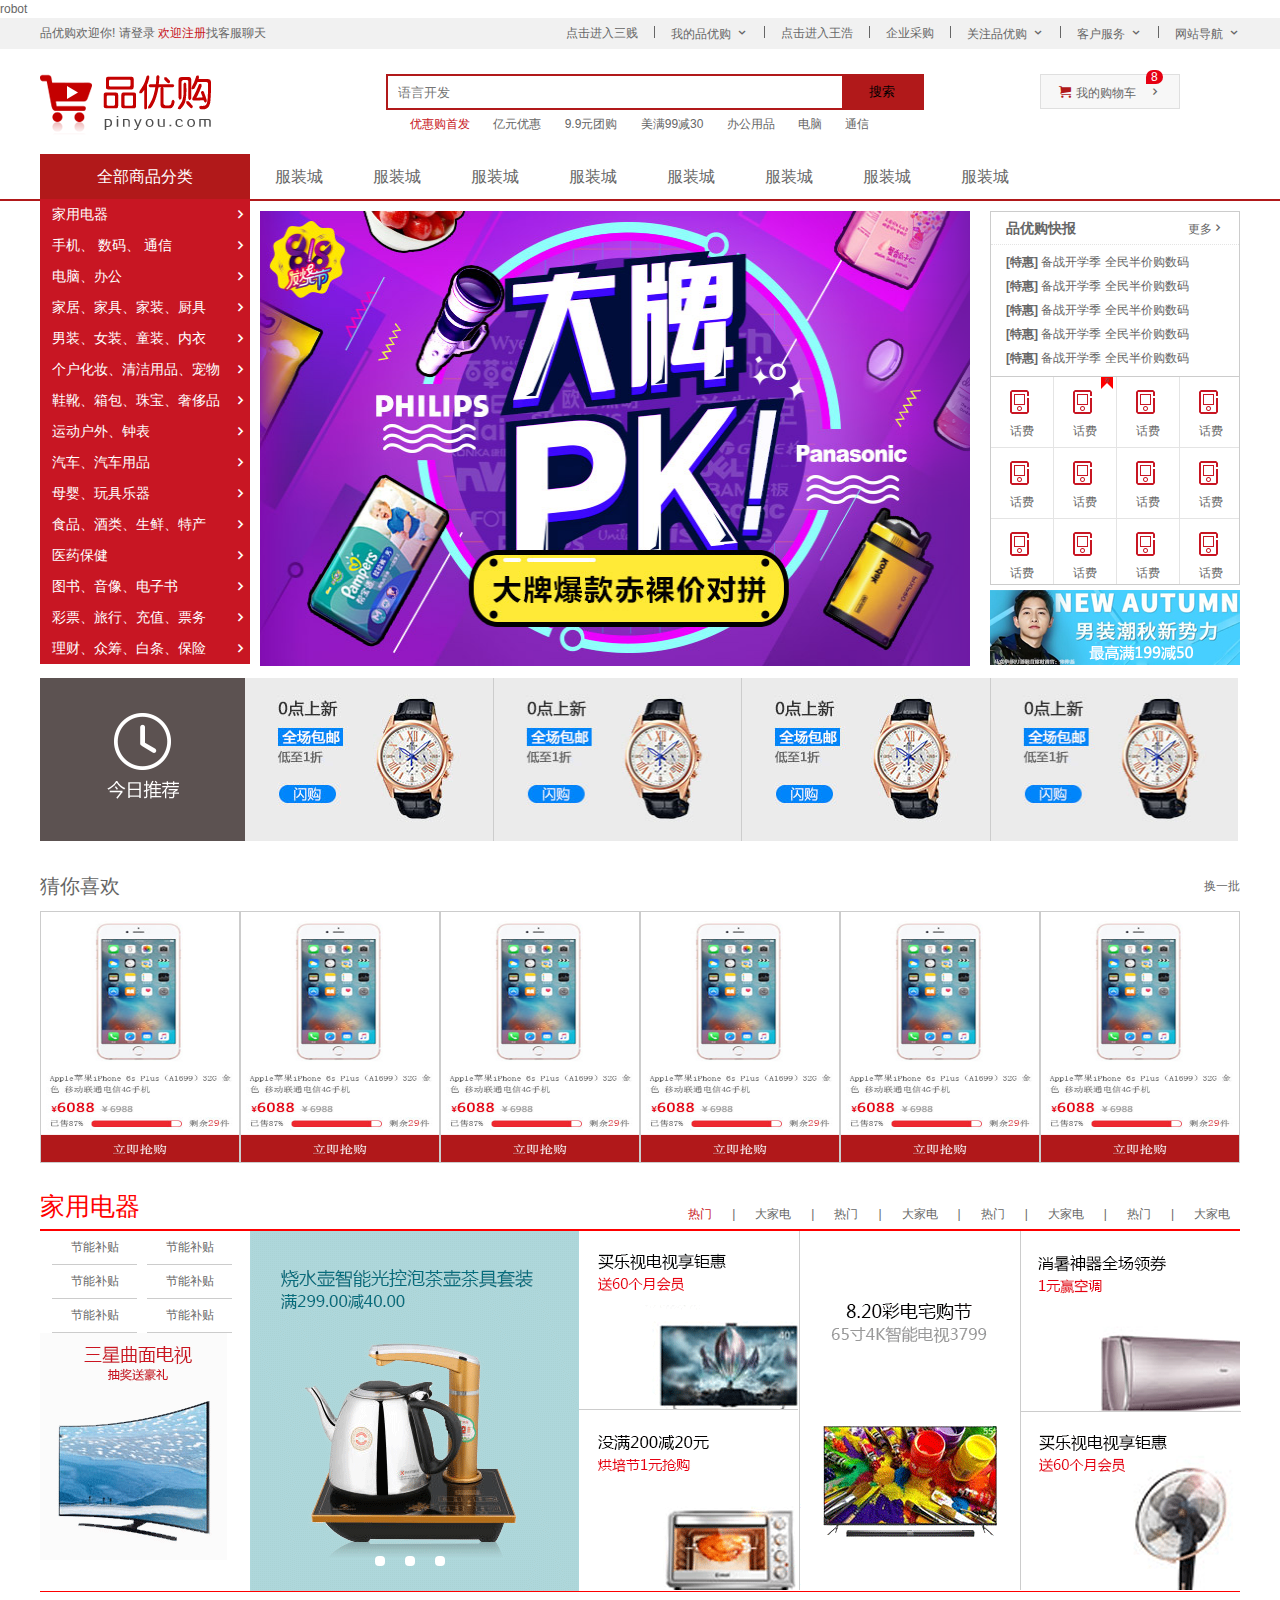
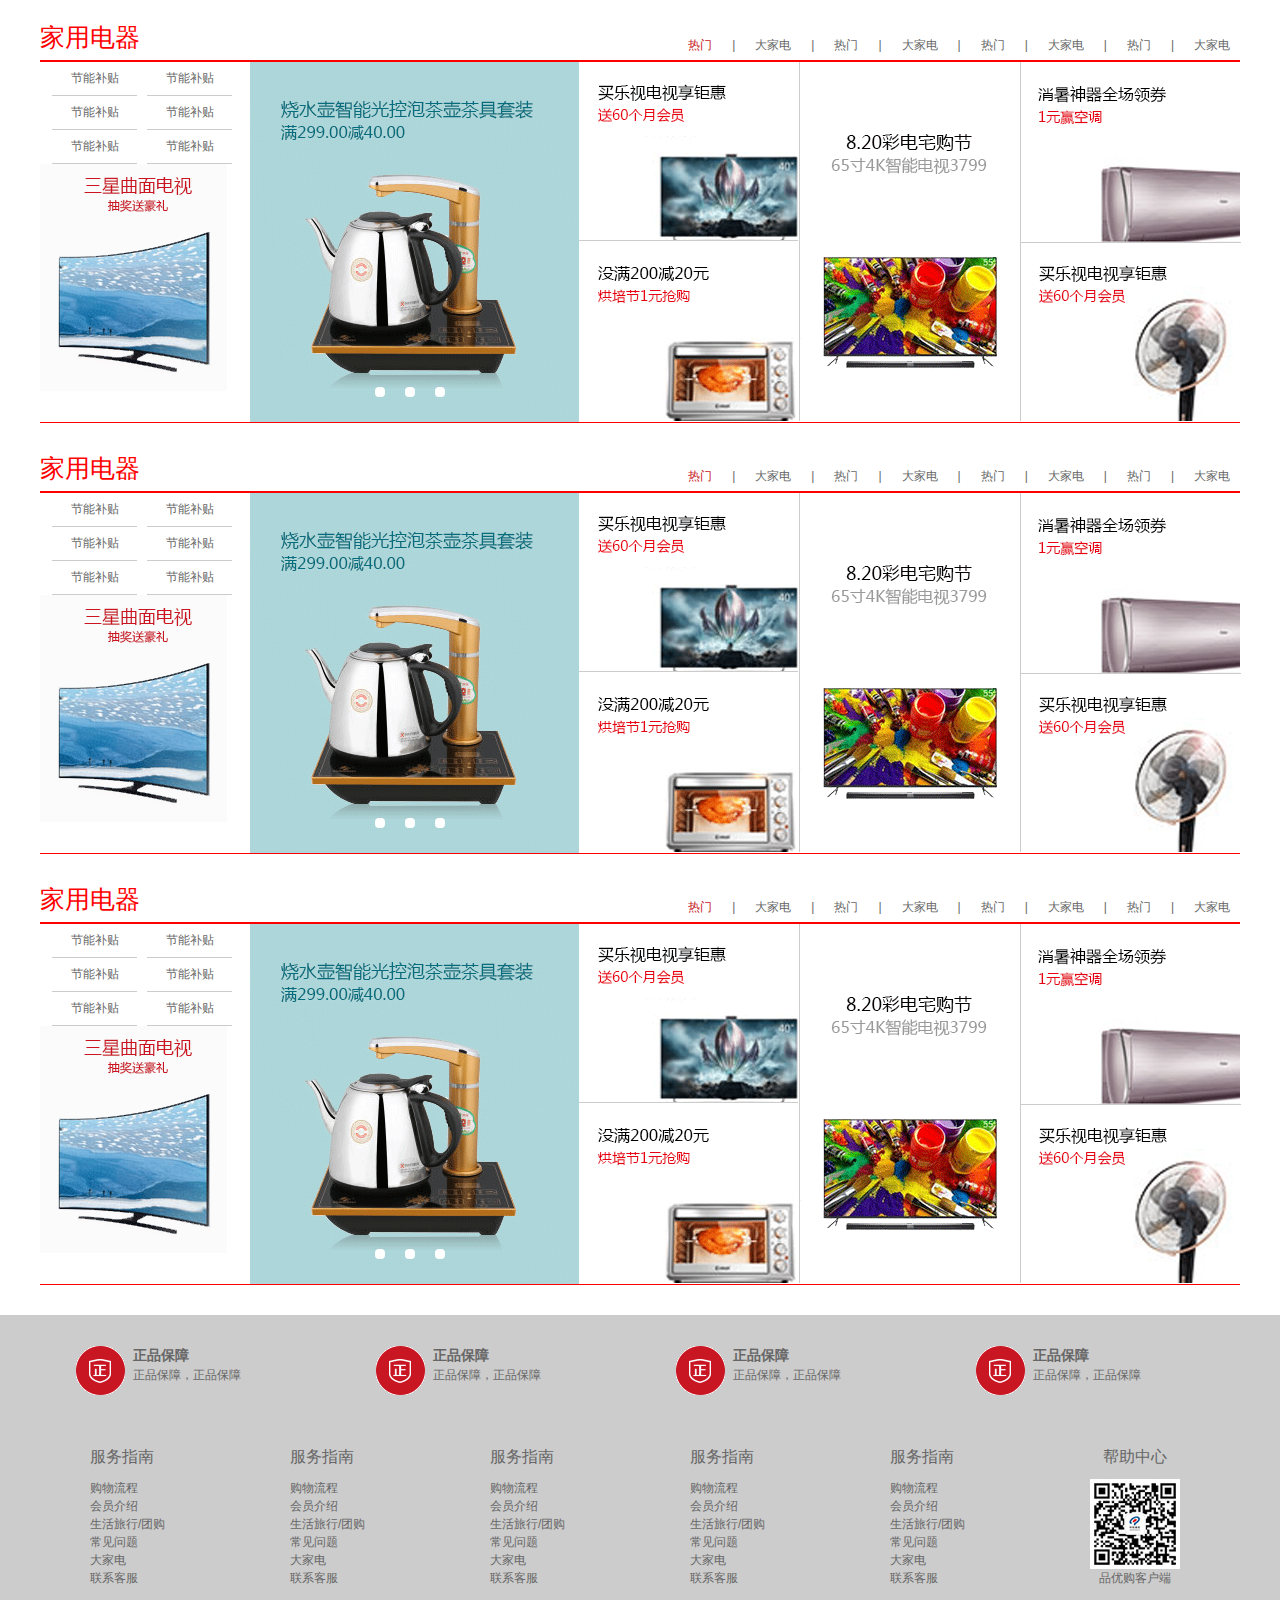
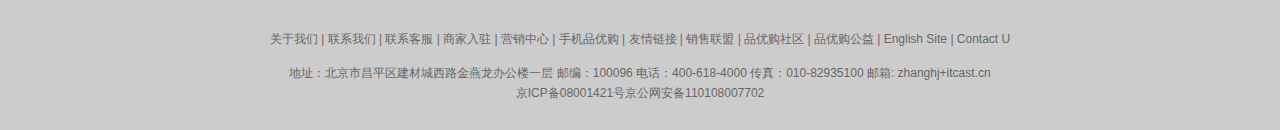
<file: index.html>
<!DOCTYPE html>
<html lang="en">
<head>
    <meta charset="UTF-8">
    <meta http-equiv="X-UA-Compatible" content="IE=edge">
    <meta name="viewport" content="width=device-width, initial-scale=1.0">
    <title>品优购商城-综合网购首选</title>
    <meta name="descroption" content="品优购商城">
    <meta name="keywods" content="品优购商城">
    <link rel="shortuct icon" href="favicon.ico">
    <link rel="stylesheet" href="css/base.css">
    <link rel="stylesheet" href="css/common.css">
    <link rel="stylesheet" href="css/index.css">
</head>robot
<body>
    <section class="shorcut">
    <div class="w">
        <div class="fl"><ul>
            <li>品优购欢迎你!&nbsp;</li>
            <li><a href="#">请登录&nbsp;</a><a href="register.html" class="style_red">欢迎注册</a></li>
            <li><a href="robot.html"> 找客服聊天</a> </li>
        </ul></div>
        <div class="fr"><ul>
            <li><a href="sj.html">点击进入三贱</a></li>
            <li></li>
            <li class="arrow_icon">我的品优购</li>
            <li></li>
            <li><a href="picture.html">点击进入王浩</a></li>
            <li></li>
            <li>企业采购</li>
            <li></li>
            <li class="arrow_icon">关注品优购</li>
            <li></li>
            <li class="arrow_icon">客户服务</li>
            <li></li>
            <li class="arrow_icon">网站导航</li>
        </ul></div>
    </div>
</section>
    <header class="header w">
        <div class="logo">
            <h1>
                <a href="index.html" title="品优购商城">品优购商城</a>
            </h1>
        </div>
        <div class="search">
            <input type="search" name="" id="" placeholder="语言开发">
            <button>搜索</button>
        </div>
        <div class="hotwords">
            <a href="#" class="style_red">优惠购首发</a>
            <a href="#">亿元优惠</a>
            <a href="#">9.9元团购</a>
            <a href="#">美满99减30</a>
            <a href="#">办公用品</a>
            <a href="#">电脑</a>
            <a href="#">通信</a>
        </div>
        <div class="shopcar">我的购物车
            <i class="count">8</i>
        </div>
    </header>
    <nav class="nav">
        <div class="w">
            <div class="dropdown">
                <div class="dt">
                    全部商品分类
                </div>
                <div class="dd"><ul>
                        <li><a href="#">家用电器</a></li>
                        <li><a href="list.html">手机、&nbsp;</a><a href="#">数码、&nbsp;</a><a href="#">通信</a></li>
                        <li><a href="#">电脑、办公</a> </li>
                        <li><a href="#">家居、家具、家装、厨具</a> </li>
                        <li><a href="#">男装、女装、童装、内衣</a> </li>
                        <li><a href="#">个户化妆、清洁用品、宠物</a> </li>
                        <li><a href="#">鞋靴、箱包、珠宝、奢侈品</a> </li>
                        <li><a href="#">运动户外、钟表</a> </li>
                        <li><a href="#">汽车、汽车用品</a> </li>
                        <li><a href="#">母婴、玩具乐器</a> </li>
                        <li><a href="#">食品、酒类、生鲜、特产</a> </li>
                        <li><a href="#">医药保健</a> </li>
                        <li><a href="#">图书、音像、电子书</a> </li>
                        <li><a href="#">彩票、旅行、充值、票务</a> </li>
                        <li><a href="#">理财、众筹、白条、保险</a> </li>
                </ul></div>
            </div>
            <div class="navitems">
                <ul>
                    <li><a href="#">服装城</a></li>
                    <li><a href="#">服装城</a></li>
                    <li><a href="#">服装城</a></li>
                    <li><a href="#">服装城</a></li>
                    <li><a href="#">服装城</a></li>
                    <li><a href="#">服装城</a></li>
                    <li><a href="#">服装城</a></li>
                    <li><a href="#">服装城</a></li>
                </ul>
            </div>
        </div>
    </nav>
    <div class="w">
        <div class="main">
            <div class="focus">
                <ul>
                    <li><a href="#"><img src="./upload/focus1.png" alt=""></a></li>
                </ul>
            </div>
            <div class="newflash">
                <div class="news">
                    <div class="news-hd">
                        <h4>品优购快报</h4>
                        <a href="#" class="more">更多</a>
                    </div>
                    <div class="news-bd">
                        <ul>
                            <li><a href="#"><strong>[特惠]</strong>&nbsp;备战开学季&nbsp;全民半价购数码</a></li>
                            <li><a href="#"><strong>[特惠]</strong>&nbsp;备战开学季&nbsp;全民半价购数码</a></li>
                            <li><a href="#"><strong>[特惠]</strong>&nbsp;备战开学季&nbsp;全民半价购数码</a></li>
                            <li><a href="#"><strong>[特惠]</strong>&nbsp;备战开学季&nbsp;全民半价购数码</a></li>
                            <li><a href="#"><strong>[特惠]</strong>&nbsp;备战开学季&nbsp;全民半价购数码</a></li>
                        </ul>
                    </div>
                </div>
                <div class="lifeservice">
                    <ul>
                        <li>
                            <i></i>
                            <p>话费</p>
                        </li>
                        <li>
                            <i></i>
                            <div class="label"><p>荐</p></div>
                            <div class="sj"></div>
                            <p>话费</p>
                        </li>
                        <li>
                            <i></i>
                            <p>话费</p>
                        </li>
                        <li>
                            <i></i>
                            <p>话费</p>
                        </li>
                        <li>
                            <i></i>
                            <p>话费</p>
                        </li>
                        <li>
                            <i></i>
                            <p>话费</p>
                        </li>
                        <li>
                            <i></i>
                            <p>话费</p>
                        </li>
                        <li>
                            <i></i>
                            <p>话费</p>
                        </li>
                        <li>
                            <i></i>
                            <p>话费</p>
                        </li>
                        <li>
                            <i></i>
                            <p>话费</p>
                        </li>
                        <li>
                            <i></i>
                            <p>话费</p>
                        </li>
                        <li>
                            <i></i>
                            <p>话费</p>
                        </li>
                    </ul>
                </div>
                <div class="bargain">
                    <ul>
                        <li><a href="#"><img src="./upload/bargain.png" alt=""></a></li>
                    </ul>
                </div>
            </div>
        </div>
    </div>
    <div class="w">
        <div class="recom">
            <div class="recom_hd">
                <img src=".//images/recom.png" alt="">
            </div>
            <div class="recom_bd">
                <ul>
                    <li><a href="#"><img src="./upload/recom_03.jpg" alt=""></a></li>
                    <li><a href="#"><img src="./upload/recom_03.jpg" alt=""></a></li>
                    <li><a href="#"><img src="./upload/recom_03.jpg" alt=""></a></li>
                    <li><a href="#"><img src="./upload/recom_03.jpg" alt=""></a></li>
                </ul>
            </div>
        </div>
    </div>
    <div class="w">
        <div class="like">
            <div class="like_top">
                <p class="left">猜你喜欢</p>
                <p class="right">换一批</p>
            </div>
            <div class="like_bottom">
                <ul>
                    <li><a href="#"><img src="./upload/list.jpg" alt=""></a></li>
                    <li><a href="#"><img src="./upload/list.jpg" alt=""></a></li>
                    <li><a href="#"><img src="./upload/list.jpg" alt=""></a></li>
                    <li><a href="#"><img src="./upload/list.jpg" alt=""></a></li>
                    <li><a href="#"><img src="./upload/list.jpg" alt=""></a></li>
                    <li><a href="#"><img src="./upload/list.jpg" alt=""></a></li>
                </ul>
            </div>
        </div>
    </div>
    <div class="floor">
        <div class="w jiadian">
            <div class="box_hd">家用电器</div>
            <div class="box_bd">
                <ul>
                    <li class="style_red">热门</li>
                    <li>|</li>
                    <li>大家电</li>
                    <li>|</li>
                    <li>热门</li>
                    <li>|</li>
                    <li>大家电</li>
                    <li>|</li>
                    <li>热门</li>
                    <li>|</li>
                    <li>大家电</li>
                    <li>|</li>
                    <li>热门</li>
                    <li>|</li>
                    <li>大家电</li>
                </ul>
            </div>
        </div>
        <div class="w floor_box">
                <div class="col_210"><ul>
                    <li><a href="#">节能补贴</a></li>
                    <li><a href="#">节能补贴</a></li>
                    <li><a href="#">节能补贴</a></li>
                    <li><a href="#">节能补贴</a></li>
                    <li><a href="#">节能补贴</a></li>
                    <li><a href="#">节能补贴</a></li>
                </ul>
                <a href="#"><img src="./upload/floor-1-1.png" alt=""></a>
            </div>
                <div class="col_329"><a href="#"><img src="./upload/floor-1-b01.png" alt="">
                    <ul>
                        <li></li>
                        <li></li>
                        <li></li>
                    </ul>
                </a>
                </div>
                <div class="col_221">
                    <img class="bb" src="./upload/floor-1-3.png" alt="">
                    <img src="./upload/floor-1-2.png" alt="">
                </div>
                <div class="col_221">
                    <img src="./upload/floor-1-4.png" alt=""></div>
                <div class="col_219">
                    <img class="bb" src="./upload/floor-1-5.png" alt="">
                    <img src="./upload/floor-1-6.png" alt="">
                </div>
        </div>
        
    </div>
    <div class="floor">
        <div class="w jiadian">
            <div class="box_hd">家用电器</div>
            <div class="box_bd">
                <ul>
                    <li class="style_red">热门</li>
                    <li>|</li>
                    <li>大家电</li>
                    <li>|</li>
                    <li>热门</li>
                    <li>|</li>
                    <li>大家电</li>
                    <li>|</li>
                    <li>热门</li>
                    <li>|</li>
                    <li>大家电</li>
                    <li>|</li>
                    <li>热门</li>
                    <li>|</li>
                    <li>大家电</li>
                </ul>
            </div>
        </div>
        <div class="w floor_box">
                <div class="col_210"><ul>
                    <li><a href="#">节能补贴</a></li>
                    <li><a href="#">节能补贴</a></li>
                    <li><a href="#">节能补贴</a></li>
                    <li><a href="#">节能补贴</a></li>
                    <li><a href="#">节能补贴</a></li>
                    <li><a href="#">节能补贴</a></li>
                </ul>
                <a href="#"><img src="./upload/floor-1-1.png" alt=""></a>
            </div>
                <div class="col_329"><a href="#"><img src="./upload/floor-1-b01.png" alt="">
                    <ul>
                        <li></li>
                        <li></li>
                        <li></li>
                    </ul>
                </a>
                </div>
                <div class="col_221">
                    <img class="bb" src="./upload/floor-1-3.png" alt="">
                    <img src="./upload/floor-1-2.png" alt="">
                </div>
                <div class="col_221">
                    <img src="./upload/floor-1-4.png" alt=""></div>
                <div class="col_219">
                    <img class="bb" src="./upload/floor-1-5.png" alt="">
                    <img src="./upload/floor-1-6.png" alt="">
                </div>
        </div>
        
    </div>
    <div class="floor">
        <div class="w jiadian">
            <div class="box_hd">家用电器</div>
            <div class="box_bd">
                <ul>
                    <li class="style_red">热门</li>
                    <li>|</li>
                    <li>大家电</li>
                    <li>|</li>
                    <li>热门</li>
                    <li>|</li>
                    <li>大家电</li>
                    <li>|</li>
                    <li>热门</li>
                    <li>|</li>
                    <li>大家电</li>
                    <li>|</li>
                    <li>热门</li>
                    <li>|</li>
                    <li>大家电</li>
                </ul>
            </div>
        </div>
        <div class="w floor_box">
                <div class="col_210"><ul>
                    <li><a href="#">节能补贴</a></li>
                    <li><a href="#">节能补贴</a></li>
                    <li><a href="#">节能补贴</a></li>
                    <li><a href="#">节能补贴</a></li>
                    <li><a href="#">节能补贴</a></li>
                    <li><a href="#">节能补贴</a></li>
                </ul>
                <a href="#"><img src="./upload/floor-1-1.png" alt=""></a>
            </div>
                <div class="col_329"><a href="#"><img src="./upload/floor-1-b01.png" alt="">
                    <ul>
                        <li></li>
                        <li></li>
                        <li></li>
                    </ul>
                </a>
                </div>
                <div class="col_221">
                    <img class="bb" src="./upload/floor-1-3.png" alt="">
                    <img src="./upload/floor-1-2.png" alt="">
                </div>
                <div class="col_221">
                    <img src="./upload/floor-1-4.png" alt=""></div>
                <div class="col_219">
                    <img class="bb"src="./upload/floor-1-5.png" alt="">
                    <img src="./upload/floor-1-6.png" alt="">
                </div>
        </div>
        
    </div>
    <div class="floor">
        <div class="w jiadian">
            <div class="box_hd">家用电器</div>
            <div class="box_bd">
                <ul>
                    <li class="style_red">热门</li>
                    <li>|</li>
                    <li>大家电</li>
                    <li>|</li>
                    <li>热门</li>
                    <li>|</li>
                    <li>大家电</li>
                    <li>|</li>
                    <li>热门</li>
                    <li>|</li>
                    <li>大家电</li>
                    <li>|</li>
                    <li>热门</li>
                    <li>|</li>
                    <li>大家电</li>
                </ul>
            </div>
        </div>
        <div class="w floor_box">
                <div class="col_210"><ul>
                    <li><a href="#">节能补贴</a></li>
                    <li><a href="#">节能补贴</a></li>
                    <li><a href="#">节能补贴</a></li>
                    <li><a href="#">节能补贴</a></li>
                    <li><a href="#">节能补贴</a></li>
                    <li><a href="#">节能补贴</a></li>
                </ul>
                <a href="#"><img src="./upload/floor-1-1.png" alt=""></a>
            </div>
                <div class="col_329"><a href="#"><img src="./upload/floor-1-b01.png" alt="">
                    <ul>
                        <li></li>
                        <li></li>
                        <li></li>
                    </ul>
                </a>
                </div>
                <div class="col_221">
                    <img class="bb" src="./upload/floor-1-3.png" alt="">
                    <img src="./upload/floor-1-2.png" alt="">
                </div>
                <div class="col_221">
                    <img src="./upload/floor-1-4.png" alt=""></div>
                <div class="col_219">
                    <img class="bb" src="./upload/floor-1-5.png" alt="">
                    <img src="./upload/floor-1-6.png" alt="">
                </div>
        </div>
        
    </div>
    <footer class="footer">
        <div class="w">
            <div class="mod_service">
                <ul>
                    <li>
                        <h5></h5>
                         <div class="service_txt">
                            <h4>正品保障</h4>
                            <p>正品保障，正品保障</p>
                         </div>
                    </li>
                    <li>
                        <h5></h5>
                         <div class="service_txt">
                            <h4>正品保障</h4>
                            <p>正品保障，正品保障</p>
                         </div>
                    </li>
                    <li>
                        <h5></h5>
                         <div class="service_txt">
                            <h4>正品保障</h4>
                            <p>正品保障，正品保障</p>
                         </div>
                    </li>
                    <li>
                        <h5></h5>
                         <div class="service_txt">
                            <h4>正品保障</h4>
                            <p>正品保障，正品保障</p>
                         </div>
                    </li>
                </ul>
            </div>
            <div class="mod_help">
                <dl>
                    <dt><a href="#">服务指南</a> </dt>
                    <dd><a href="#">购物流程</a></dd>
                    <dd><a href="#">会员介绍</a></dd>
                    <dd><a href="#">生活旅行/团购</a></dd>
                    <dd><a href="#">常见问题</a></dd>
                    <dd><a href="#">大家电</a></dd>
                    <dd><a href="#">联系客服</a></dd>
                </dl>
                <dl>
                    <dt><a href="#">服务指南</a> </dt>
                    <dd><a href="#">购物流程</a></dd>
                    <dd><a href="#">会员介绍</a></dd>
                    <dd><a href="#">生活旅行/团购</a></dd>
                    <dd><a href="#">常见问题</a></dd>
                    <dd><a href="#">大家电</a></dd>
                    <dd><a href="#">联系客服</a></dd>
                </dl>
                <dl>
                    <dt><a href="#">服务指南</a> </dt>
                    <dd><a href="#">购物流程</a></dd>
                    <dd><a href="#">会员介绍</a></dd>
                    <dd><a href="#">生活旅行/团购</a></dd>
                    <dd><a href="#">常见问题</a></dd>
                    <dd><a href="#">大家电</a></dd>
                    <dd><a href="#">联系客服</a></dd>
                </dl>
                <dl>
                    <dt><a href="#">服务指南</a> </dt>
                    <dd><a href="#">购物流程</a></dd>
                    <dd><a href="#">会员介绍</a></dd>
                    <dd><a href="#">生活旅行/团购</a></dd>
                    <dd><a href="#">常见问题</a></dd>
                    <dd><a href="#">大家电</a></dd>
                    <dd><a href="#">联系客服</a></dd>
                </dl>
                <dl>
                    <dt><a href="#">服务指南</a> </dt>
                    <dd><a href="#">购物流程</a></dd>
                    <dd><a href="#">会员介绍</a></dd>
                    <dd><a href="#">生活旅行/团购</a></dd>
                    <dd><a href="#">常见问题</a></dd>
                    <dd><a href="#">大家电</a></dd>
                    <dd><a href="#">联系客服</a></dd>
                </dl>
                <dl>
                    <dt><a href="#">帮助中心</a> </dt>
                    <dd>
                        <img src=".//images/wx_cz.jpg" alt="">品优购客户端
                    </dd>
                </dl>
            </div>
            <div class="mod_copyright">
                <div class="links">
                        <a href="#">关于我们</a>  |  <a href="#">联系我们</a>  |  联系客服  |  商家入驻  |  营销中心  |  手机品优购  |  友情链接  |  销售联盟  |  品优购社区  |  品优购公益  |  English Site  |  Contact U
                </div>
                <div class="copyright">
                        地址：北京市昌平区建材城西路金燕龙办公楼一层 邮编：100096 电话：400-618-4000 传真：010-82935100 邮箱: zhanghj+itcast.cn <br>
                        京ICP备08001421号京公网安备110108007702
                </div>
        </div>
        </div>
    </footer>
</body>
</html>
</file>
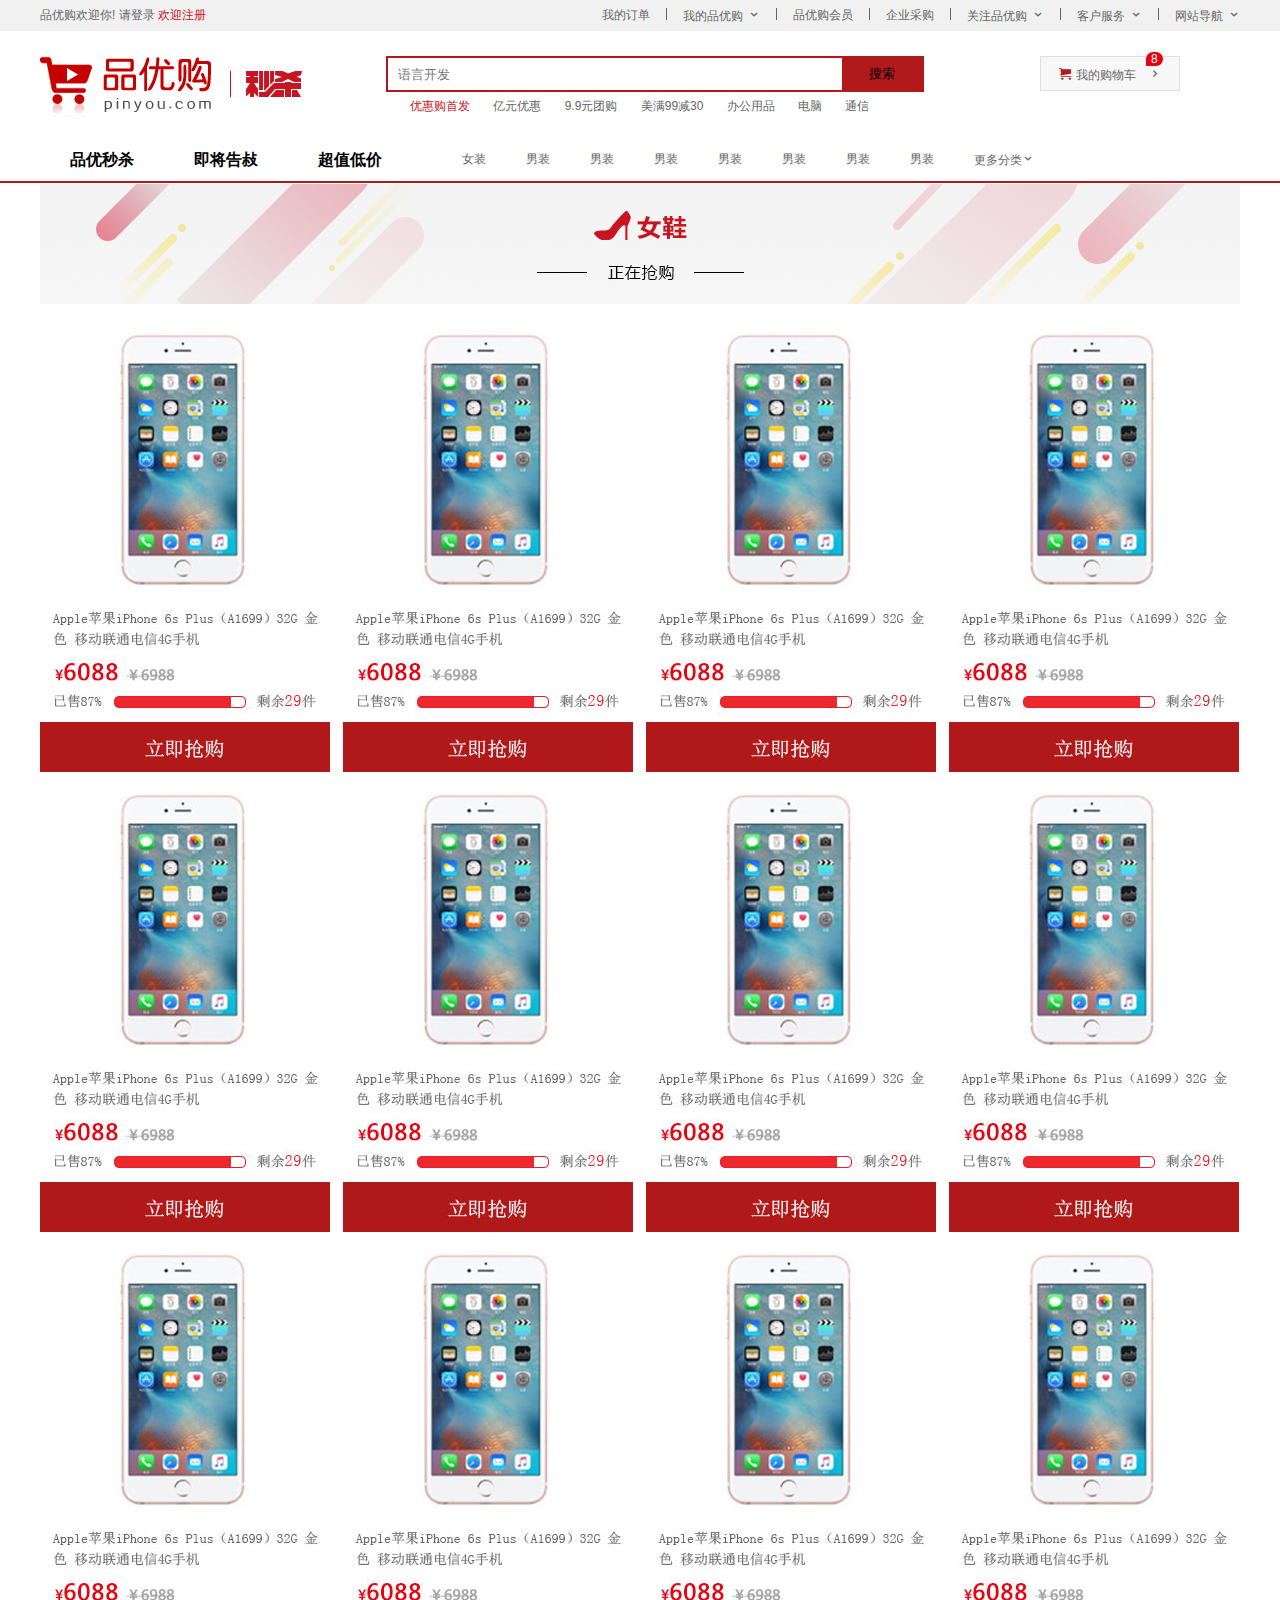
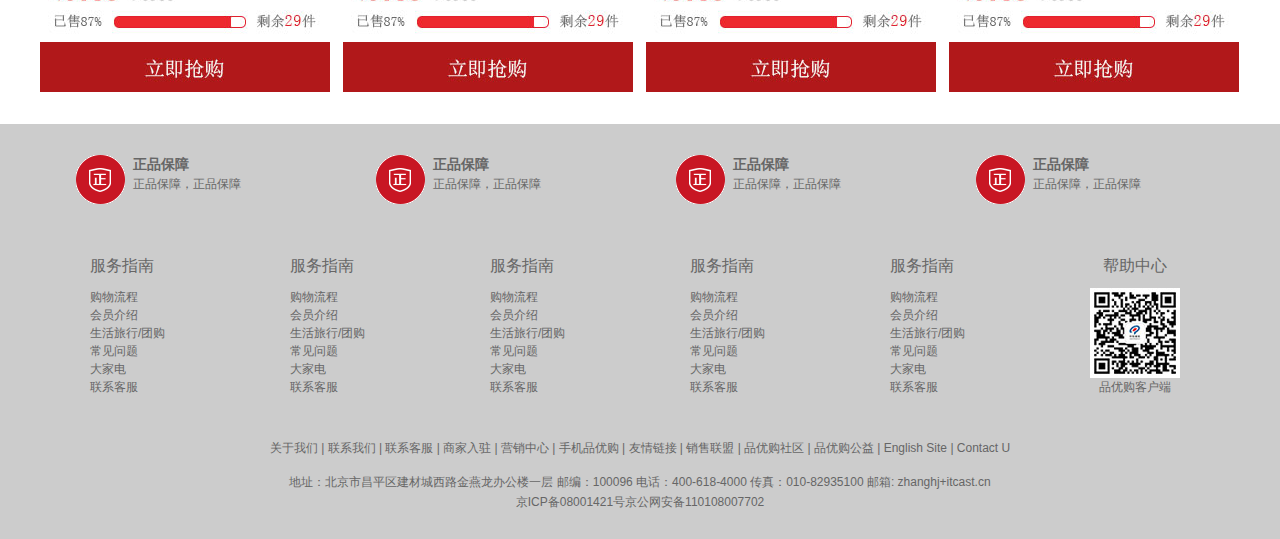
<file: list.html>
<!DOCTYPE html>
<html lang="en">
<head>
    <meta charset="UTF-8">
    <meta http-equiv="X-UA-Compatible" content="IE=edge">
    <meta name="viewport" content="width=device-width, initial-scale=1.0">
    <title>列表页商城-综合网购首选</title>
    <meta name="descroption" content="品优购商城">
    <meta name="keywods" content="品优购商城">
    <link rel="shortuct icon" href="favicon.ico">
    <link rel="stylesheet" href="css/base.css">
    <link rel="stylesheet" href="css/common.css">
    <link rel="stylesheet" href="css/list.css">
</head>
<body>
    <section class="shorcut">
        <div class="w">
            <div class="fl"><ul>
                <li>品优购欢迎你!&nbsp;</li>
                <li><a href="#">请登录&nbsp;</a><a href="#" class="style_red">欢迎注册</a></li>
            </ul></div>
            <div class="fr"><ul>
                <li>我的订单</li>
                <li></li>
                <li class="arrow_icon">我的品优购</li>
                <li></li>
                <li>品优购会员</li>
                <li></li>
                <li>企业采购</li>
                <li></li>
                <li class="arrow_icon">关注品优购</li>
                <li></li>
                <li class="arrow_icon">客户服务</li>
                <li></li>
                <li class="arrow_icon">网站导航</li>
            </ul></div>
        </div>
    </section>
    <header class="header w">
        <div class="logo">
            <h1>
                <a href="index.html" title="品优购商城">品优购商城</a>
            </h1>
        </div>
        <div class="sk">
            <img src="./images/sk.png" alt="">
        </div>
        <div class="search">
            <input type="search" name="" id="" placeholder="语言开发">
            <button>搜索</button>
        </div>
        <div class="hotwords">
            <a href="#" class="style_red">优惠购首发</a>
            <a href="#">亿元优惠</a>
            <a href="#">9.9元团购</a>
            <a href="#">美满99减30</a>
            <a href="#">办公用品</a>
            <a href="#">电脑</a>
            <a href="#">通信</a>
        </div>
        <div class="shopcar">我的购物车
            <i class="count">8</i>
        </div>
    </header>
    <nav class="nav">
        <div class="w">
            <div class="sk_list">
                <ul>
                    <li><a href="#"><strong>品优秒杀</strong></a></li>
                    <li><a href="#"><strong>即将告敊</strong></a></li>
                    <li><a href="#"><strong>超值低价</strong></a></li>
                </ul>
            </div>
            <div class="sk_con">
                <ul>
                    <li><a href="#">女装</a></li>
                    <li><a href="#">男装</a></li>
                    <li><a href="#">男装</a></li>
                    <li><a href="#">男装</a></li>
                    <li><a href="#">男装</a></li>
                    <li><a href="#">男装</a></li>
                    <li><a href="#">男装</a></li>
                    <li><a href="#">男装</a></li>
                    <li><a href="#" class="last">更多分类</a></li>
                </ul>
            </div>
        </div>
    </nav>
    <div class="w sk_container">
        <div class="sk_hd"><ul>
            <li><img src="./upload/bg_03.png" alt=""></li>
        </ul></div>
        <div class="sk_bd"><ul class="clearfix">
            <li><img src="./upload/list.jpg" alt=""></li>
            <li><img src="./upload/list.jpg" alt=""></li>
            <li><img src="./upload/list.jpg" alt=""></li>
            <li><img src="./upload/list.jpg" alt=""></li>
            <li><img src="./upload/list.jpg" alt=""></li>
            <li><img src="./upload/list.jpg" alt=""></li>
            <li><img src="./upload/list.jpg" alt=""></li>
            <li><img src="./upload/list.jpg" alt=""></li>
            <li><img src="./upload/list.jpg" alt=""></li>
            <li><img src="./upload/list.jpg" alt=""></li>
            <li><img src="./upload/list.jpg" alt=""></li>
            <li><img src="./upload/list.jpg" alt=""></li>
        </ul></div>
    </div>
    <footer class="footer">
        <div class="w">
            <div class="mod_service">
                <ul>
                    <li>
                        <h5></h5>
                         <div class="service_txt">
                            <h4>正品保障</h4>
                            <p>正品保障，正品保障</p>
                         </div>
                    </li>
                    <li>
                        <h5></h5>
                         <div class="service_txt">
                            <h4>正品保障</h4>
                            <p>正品保障，正品保障</p>
                         </div>
                    </li>
                    <li>
                        <h5></h5>
                         <div class="service_txt">
                            <h4>正品保障</h4>
                            <p>正品保障，正品保障</p>
                         </div>
                    </li>
                    <li>
                        <h5></h5>
                         <div class="service_txt">
                            <h4>正品保障</h4>
                            <p>正品保障，正品保障</p>
                         </div>
                    </li>
                </ul>
            </div>
            <div class="mod_help">
                <dl>
                    <dt><a href="#">服务指南</a> </dt>
                    <dd><a href="#">购物流程</a></dd>
                    <dd><a href="#">会员介绍</a></dd>
                    <dd><a href="#">生活旅行/团购</a></dd>
                    <dd><a href="#">常见问题</a></dd>
                    <dd><a href="#">大家电</a></dd>
                    <dd><a href="#">联系客服</a></dd>
                </dl>
                <dl>
                    <dt><a href="#">服务指南</a> </dt>
                    <dd><a href="#">购物流程</a></dd>
                    <dd><a href="#">会员介绍</a></dd>
                    <dd><a href="#">生活旅行/团购</a></dd>
                    <dd><a href="#">常见问题</a></dd>
                    <dd><a href="#">大家电</a></dd>
                    <dd><a href="#">联系客服</a></dd>
                </dl>
                <dl>
                    <dt><a href="#">服务指南</a> </dt>
                    <dd><a href="#">购物流程</a></dd>
                    <dd><a href="#">会员介绍</a></dd>
                    <dd><a href="#">生活旅行/团购</a></dd>
                    <dd><a href="#">常见问题</a></dd>
                    <dd><a href="#">大家电</a></dd>
                    <dd><a href="#">联系客服</a></dd>
                </dl>
                <dl>
                    <dt><a href="#">服务指南</a> </dt>
                    <dd><a href="#">购物流程</a></dd>
                    <dd><a href="#">会员介绍</a></dd>
                    <dd><a href="#">生活旅行/团购</a></dd>
                    <dd><a href="#">常见问题</a></dd>
                    <dd><a href="#">大家电</a></dd>
                    <dd><a href="#">联系客服</a></dd>
                </dl>
                <dl>
                    <dt><a href="#">服务指南</a> </dt>
                    <dd><a href="#">购物流程</a></dd>
                    <dd><a href="#">会员介绍</a></dd>
                    <dd><a href="#">生活旅行/团购</a></dd>
                    <dd><a href="#">常见问题</a></dd>
                    <dd><a href="#">大家电</a></dd>
                    <dd><a href="#">联系客服</a></dd>
                </dl>
                <dl>
                    <dt><a href="#">帮助中心</a> </dt>
                    <dd>
                        <img src=".//images/wx_cz.jpg" alt="">品优购客户端
                    </dd>
                </dl>
            </div>
            <div class="mod_copyright">
                <div class="links">
                        <a href="#">关于我们</a>  |  <a href="#">联系我们</a>  |  联系客服  |  商家入驻  |  营销中心  |  手机品优购  |  友情链接  |  销售联盟  |  品优购社区  |  品优购公益  |  English Site  |  Contact U
                </div>
                <div class="copyright">
                        地址：北京市昌平区建材城西路金燕龙办公楼一层 邮编：100096 电话：400-618-4000 传真：010-82935100 邮箱: zhanghj+itcast.cn <br>
                        京ICP备08001421号京公网安备110108007702
                </div>
        </div>
        </div>
    </footer>
</body>
</html>
</file>
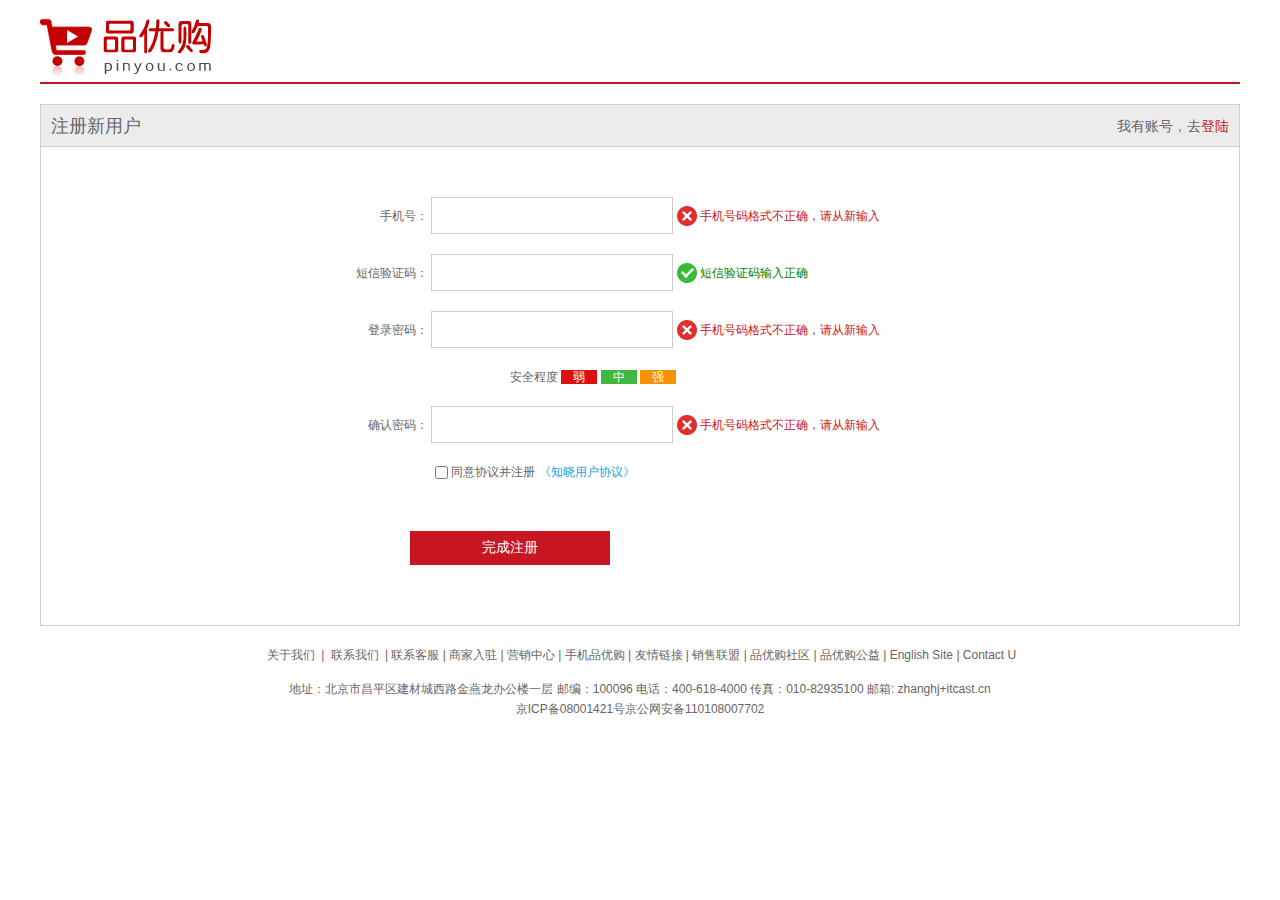
<file: register.html>
<!DOCTYPE html>
<html lang="en">

<head>
    <meta charset="UTF-8">
    <meta name="viewport" content="width=device-width, initial-scale=1.0">
    <meta http-equiv="X-UA-Compatible" content="ie=edge">
    <title>个人注册</title>
    <!-- 引入favicon图标 -->
    <link rel="shortcut icon" href="favicon.ico" />
    <!-- 引入我们初始化的css -->
    <link rel="stylesheet" href="css/base.css">
    <!-- 引入我们自己的注册页面的css -->
    <link rel="stylesheet" href="css/register.css">
</head>

<body>
    <div class="w">
        <header>
            <div class="logo">
                <a href="index.html"> <img src="images/logo.png" alt=""></a>
            </div>
        </header>
        <div class="registerarea">
            <h3>注册新用户
                <div class="login">我有账号，去<a href="#">登陆</a></div>
            </h3>
            <div class="reg_form">
                <form action="">
                    <ul>
                        <li><label for="">手机号：</label> <input type="text" class="inp">
                            <span class="error"> <i class="error_icon"></i> 手机号码格式不正确，请从新输入 </span></li>
                        <li><label for="">短信验证码：</label> <input type="text" class="inp">
                            <span class="success"> <i class="success_icon"></i> 短信验证码输入正确 </span></li>
                        <li><label for="">登录密码：</label> <input type="password" class="inp">
                            <span class="error"> <i class="error_icon"></i> 手机号码格式不正确，请从新输入 </span></li>
                        <li class="safe">安全程度 <em class="ruo">弱</em> <em class="zhong">中</em> <em class="qiang">强</em> </li>
                        <li><label for="">确认密码：</label> <input type="password" class="inp">
                            <span class="error"> <i class="error_icon"></i> 手机号码格式不正确，请从新输入 </span></li>
                        <li class="agree"><input type="checkbox" name="" id=""> 
                            同意协议并注册 <a href="#">《知晓用户协议》</a>
                        
                        </li>
                        <li>
                            <input type="submit" value="完成注册" class="btn">
                        </li>
                    </ul>
                </form>
            </div>
        </div>
        <footer>
            <div class="mod_copyright">
                <div class="links">
                    <a href="#">关于我们</a> | <a href="#">联系我们</a> | 联系客服 | 商家入驻 | 营销中心 | 手机品优购 | 友情链接 | 销售联盟 | 品优购社区 |
                    品优购公益 | English Site | Contact U
                </div>
                <div class="copyright">
                    地址：北京市昌平区建材城西路金燕龙办公楼一层 邮编：100096 电话：400-618-4000 传真：010-82935100 邮箱: zhanghj+itcast.cn <br>
                    京ICP备08001421号京公网安备110108007702
                </div>
            </div>
        </footer>
    </div>
</body>

</html>
</file>
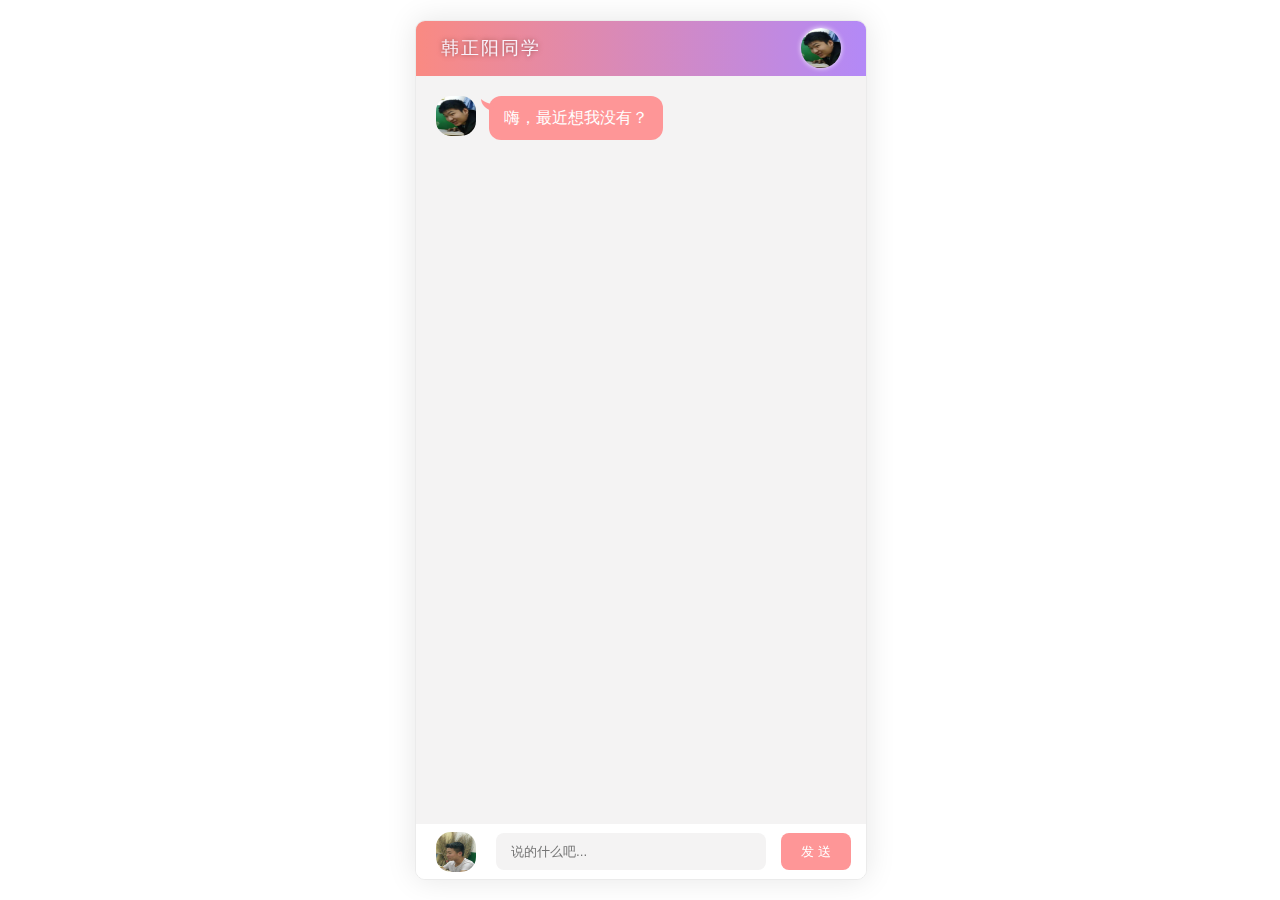
<file: robot.html>
<!DOCTYPE html>
<html lang="en">

<head>
  <meta charset="UTF-8" />
  <meta name="viewport" content="width=device-width, initial-scale=1.0" />
  <meta http-equiv="X-UA-Compatible" content="ie=edge" />
  <link rel="stylesheet" href="css/reset.css" />
  <link rel="stylesheet" href="css/main.css" />
  <script type="text/javascript" src="js/jquery-1.12.4.min.js"></script>
  <script type="text/javascript" src="js/jquery-ui.min.js"></script>
  <script type="text/javascript" src="js/jquery.mousewheel.js"></script>
  <title>聊天机器人</title>
</head>
 <style>
  .header img{
    width: 40px;
    height: 40px;
  }
  .left_word img{
    width: 40px;
    height: 40px;
    border-radius: 15px;r
  }
  .footer img{
    width: 40px;
    height: 40px;
    border-radius: 15px;
  }
  .right_word img{
    width: 40px;
    height: 40px;
    border-radius: 15px;
  }
 </style>
<body>
  <div class="wrap">
    <!-- 头部 Header 区域 -->
    <div class="header">
      <h3>韩正阳同学</h3>
      <img src="img/person01.png" alt="icon" />
    </div>
    <!-- 中间 聊天内容区域 -->
    <div class="main">
      <ul class="talk_list" style="top: 0px;" id="talk_list">
        <li class="left_word">
          <img src="img/person01.png" /> <span>嗨，最近想我没有？</span>
        </li>
        <!-- <li class="right_word">
            <img src="img/person02.png" /> <span>你好哦</span>
          </li> -->
      </ul>
      <div class="drag_bar" style="display: none;">
        <div class="drager ui-draggable ui-draggable-handle" style="display: none; height: 412.628px;"></div>
      </div>
    </div>
    <div class="footer">
      <img src="img/person02.png" alt="icon" />
      <input type="text" placeholder="说的什么吧..." class="input_txt" id="ipt" />
      <input type="button" value="发 送" class="input_sub" id="btnSend" />
    </div>
  </div>
  <audio src="" id="voice" autoplay style="display: none;"></audio>
  <script type="text/javascript" src="js/scroll.js"></script>
  <script src="./js/chat.js"></script>
</body>

</html>
</file>
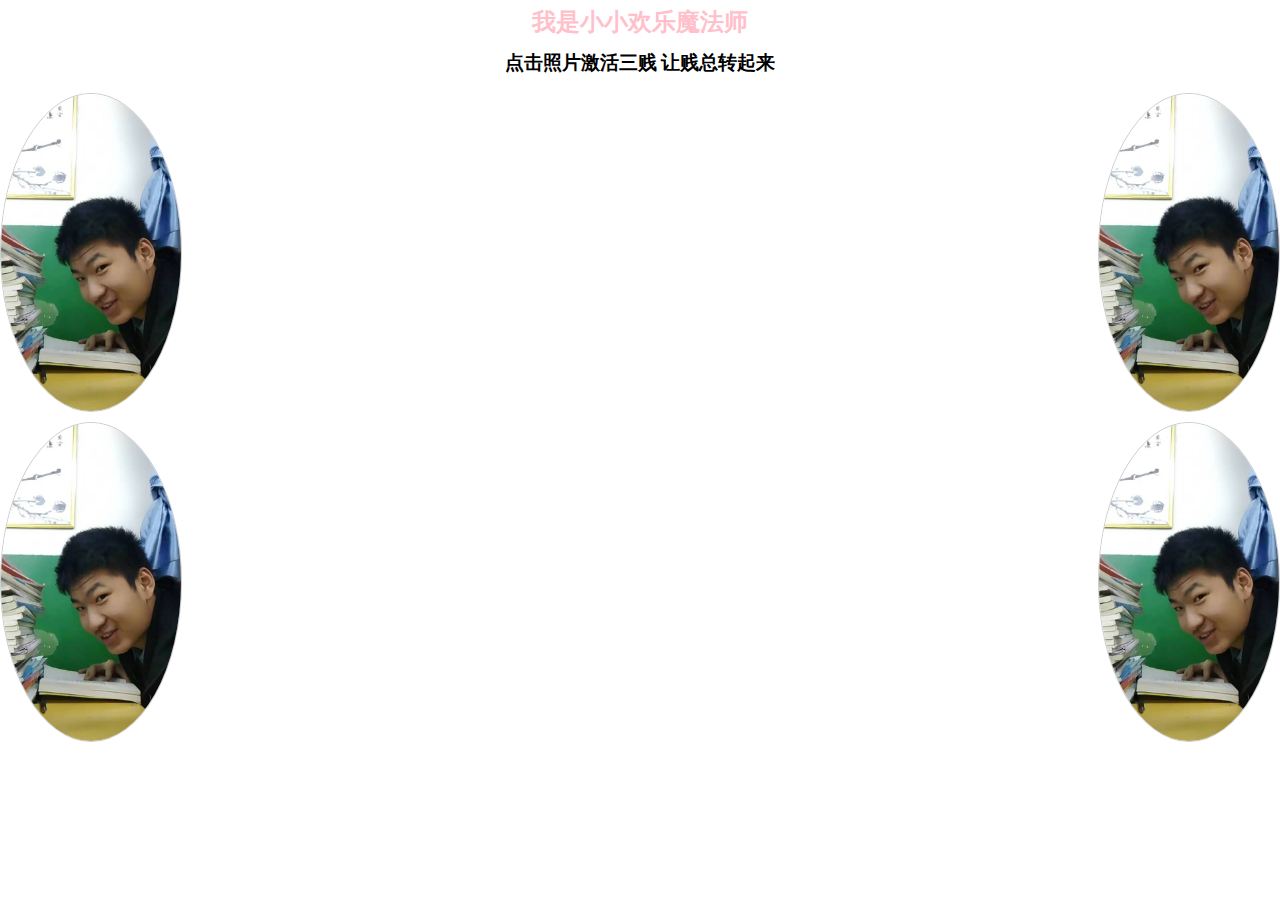
<file: sj.html>
<!DOCTYPE html>
<html lang="en">
<head>
    <meta charset="UTF-8">
    <meta http-equiv="X-UA-Compatible" content="IE=edge">
    <meta name="viewport" content="width=device-width, initial-scale=1.0">
    <title>Document</title>
    <style>
        *{
            padding: 0;
            margin: 0;
        }
        img{
            width: 180px;
            height: auto;
            border: 1px solid #ccc;
            border-radius:50%;
            margin-top: 10px;
            transition: all .3s;
        }
        img:hover{
            transform: rotate(360deg);
        }
        .left{
            float: left;
            display: flex;
            flex-direction: column;
        }
        .right{
            float: right;
            display: flex;
            flex-direction: column;
        }
        .text h2,
        h3{
           text-align: center;
           line-height: 100%;
           padding: 10px;
        }
    </style>
</head>
<body>
    <div class="text">
        <h2 style="color: pink;">我是小小欢乐魔法师</h2>
        <h3>点击照片激活三贱&nbsp;让贱总转起来</h3>
    </div>
    
    <div class="left">
        <img src="./images/sj.png" alt="">
        <img src="./images/sj.png" alt="">
    </div>
    <div class="right">
        <img src="./images/sj.png" alt="">
        <img src="./images/sj.png" alt="">
    </div>
</body>
</html>
</file>
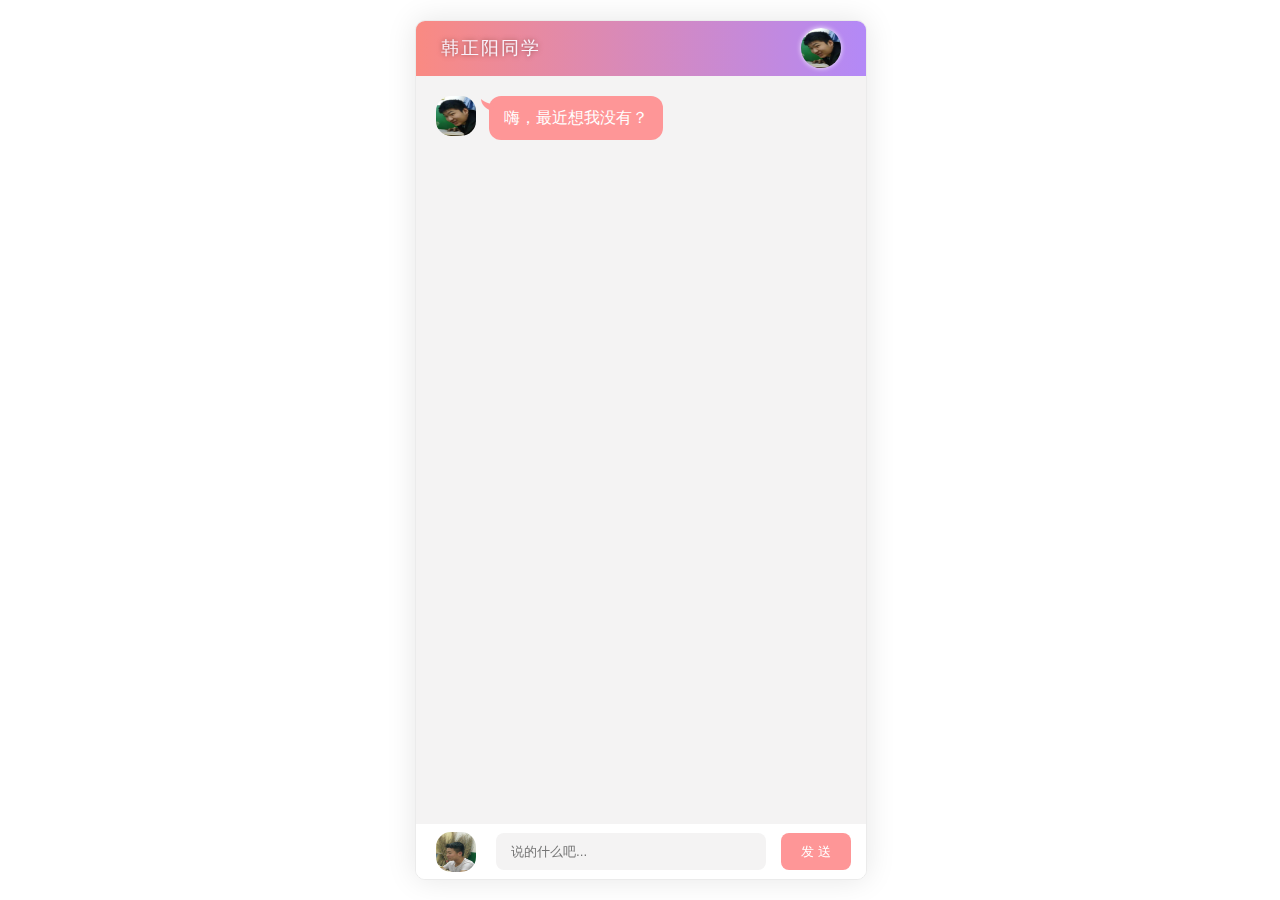
<file: 聊天机器人.html>
<!DOCTYPE html>
<html lang="en">

<head>
  <meta charset="UTF-8" />
  <meta name="viewport" content="width=device-width, initial-scale=1.0" />
  <meta http-equiv="X-UA-Compatible" content="ie=edge" />
  <link rel="stylesheet" href="css/reset.css" />
  <link rel="stylesheet" href="css/main.css" />
  <script type="text/javascript" src="js/jquery-1.12.4.min.js"></script>
  <script type="text/javascript" src="js/jquery-ui.min.js"></script>
  <script type="text/javascript" src="js/jquery.mousewheel.js"></script>
  <title>聊天机器人</title>
</head>
 <style>
  .header img{
    width: 40px;
    height: 40px;
  }
  .left_word img{
    width: 40px;
    height: 40px;
    border-radius: 15px;
  }
  .footer img{
    width: 40px;
    height: 40px;
    border-radius: 15px;
  }
  .right_word img{
    width: 40px;
    height: 40px;
    border-radius: 15px;
  }
 </style>
<body>
  <div class="wrap">
    <!-- 头部 Header 区域 -->
    <div class="header">
      <h3>韩正阳同学</h3>
      <img src="img/person01.png" alt="icon" />
    </div>
    <!-- 中间 聊天内容区域 -->
    <div class="main">
      <ul class="talk_list" style="top: 0px;" id="talk_list">
        <li class="left_word">
          <img src="img/person01.png" /> <span>嗨，最近想我没有？</span>
        </li>
        <!-- <li class="right_word">
            <img src="img/person02.png" /> <span>你好哦</span>
          </li> -->
      </ul>
      <div class="drag_bar" style="display: none;">
        <div class="drager ui-draggable ui-draggable-handle" style="display: none; height: 412.628px;"></div>
      </div>
    </div>
    <div class="footer">
      <img src="img/person02.png" alt="icon" />
      <input type="text" placeholder="说的什么吧..." class="input_txt" id="ipt" />
      <input type="button" value="发 送" class="input_sub" id="btnSend" />
    </div>
  </div>
  <audio src="" id="voice" autoplay style="display: none;"></audio>
  <script type="text/javascript" src="js/scroll.js"></script>
  <script src="./js/chat.js"></script>
</body>

</html>
</file>
<file: css/base.css>
/* 把我们所有标签的内外边距清零 */
* {
    margin: 0;
    padding: 0;
    box-sizing: border-box;
}
/* em 和 i 斜体的文字不倾斜 */
em,
i {
    font-style: normal
}
/* 去掉li 的小圆点 */
li {
    list-style: none
}

img {
    /* border 0 照顾低版本浏览器 如果 图片外面包含了链接会有边框的问题 */
    border: 0;
    /* 取消图片底侧有空白缝隙的问题 */
    vertical-align: middle
}

button {
    /* 当我们鼠标经过button 按钮的时候，鼠标变成小手 */
    cursor: pointer
}

a {
    color: #666;
    text-decoration: none
}

a:hover {
    color: #c81623
}

button,
input {
    /* "\5B8B\4F53" 就是宋体的意思 这样浏览器兼容性比较好 */
    font-family: Microsoft YaHei, Heiti SC, tahoma, arial, Hiragino Sans GB, "\5B8B\4F53", sans-serif;
    border: 0;
    outline: none;
}

body {
    /* CSS3 抗锯齿形 让文字显示的更加清晰 */
    -webkit-font-smoothing: antialiased;
    background-color: #fff;
    font: 12px/1.5 Microsoft YaHei, Heiti SC, tahoma, arial, Hiragino Sans GB, "\5B8B\4F53", sans-serif;
    color: #666
}

.hide,
.none {
    display: none
}
/* 清除浮动 */
.clearfix:after {
    visibility: hidden;
    clear: both;
    display: block;
    content: ".";
    height: 0
}

.clearfix {
    *zoom: 1
}
</file>
<file: css/common.css>
@font-face {
    font-family: 'icomoon';
    src:  url('../fonts/icomoon.eot?tomleg');
    src:  url('../fonts/icomoon.eot?tomleg#iefix') format('embedded-opentype'),
      url('../fonts/icomoon.ttf?tomleg') format('truetype'),
      url('../fonts/icomoon.woff?tomleg') format('woff'),
      url('../fonts/icomoon.svg?tomleg#icomoon') format('svg');
    font-weight: normal;
    font-style: normal;
    font-display: block;
  }
/* 版心居中 */
.w{
    width: 1200px;
    margin: 0 auto;
}
.fl{
    float: left;
}
.fr{
    float: right;
}
.style_red{
    color: #c81623;
}
.shorcut{
    height: 31px;
    line-height: 31px;
    background-color: #f1f1f1;
}
.shorcut ul li{
    float: left;
}
.shorcut .fr ul li:nth-child(even){
    width: 1px;
    height: 12px;
    background-color: #666666;
    margin: 8px 16px 0;
}
.arrow_icon::after{
    content: '\e91e';
    font-family: 'icomoon';
    margin-left: 5px;
}
.header{
    position: relative;
    height: 105px;
    background-color: #fff;
}
.logo{
    position: absolute;
    top: 25px;
    width: 171px;
    height: 61px;
}
.logo a{
    display: block;
    width: 171px;
    height: 61px;
    background:url(../images/logo.png);
    text-indent: -9999px;
    overflow: hidden;
}
.search{
    position: absolute;
    top: 25px;
    left: 346px;
    width: 538px;
    height: 36px;
    border: 2px solid #b1191a;
}
.search input{
    float: left;
    height: 32px;
    width: 454px;
    padding-left: 10px
}
.search button{
    float: right;
    height: 100%;
    width: 80px;
    background-color: #b1191a;
}
.hotwords{
    position: absolute;
    top: 66px;
    left: 360px;
}
.hotwords a{
    margin: 0 10px;
}
.shopcar{
    position: absolute;
    top:25px;
    right:60px;
    width: 140px;
    height: 35px;
    text-align: center;
    border: 1px solid #dfdfdf;
    background-color: #f7f7f7;
    line-height: 35px;
}
.shopcar::before{
    content: '\e93a';
    font-family: 'icomoon';
    color: #b1191a;
    margin-right: 5px;
}
.shopcar::after{
    content: '\e920';
    font-family: 'icomoon';
    margin-left: 10px;
}
.count{
    position: absolute;
    top: -5px;
    left: 105px;
    height: 14px;
    line-height: 14px;
    color: #fff;
    background-color: #e60012;
    padding: 0 5px;
    border-radius: 7px 7px 7px 0;
}
.nav{
    height: 47px;
    border-bottom: 2px solid #b1191a;
}
.nav .dropdown{
    float: left;
    width: 210px;
    height: 45px;
    background-color: #b1191a;
}
.nav .navitems{
    float: left;
}
.dropdown .dt{
    width: 100%;
    height: 100%;
    color: #fff;
    font-size: 16px;
    text-align: center;
    line-height: 45px;
}
.dropdown .dd{
    width: 210px;
    height: 465px;
    background-color: #c81623;
}
.dropdown .dd li{
    height: 31px;
    line-height: 31px;
    margin-left: 2px;
    padding-left: 10px;
}
.dropdown .dd ul li a{
    font-size: 14px;
    color: #fff;
}
.dropdown .dd ul li:hover{
    background-color: #fff;
     
}
/* 鼠标经过li a标签变色 */
.dropdown .dd ul li:hover a{
    color: #c81623;
}
.dropdown .dd li::after{
    content: '\e920';
    font-family: 'icomoon';
    float: right;
    color: #fff;
    padding-right: 2px;
    font-size: 15px;
}
.navitems ul li{
    float: left;
}
.navitems ul li a{
    display: block;
    height: 45px;
    line-height: 45px;
    padding: 0 25px;
    font-size: 16px;
}
.footer{
    margin-top: 30px;
    padding-top: 30px;
    height: 415px;
    background-color: #ccc;
}
.mod_service{
    height: 80px;
    border-bottom:1px solid #ccc;
}
.mod_service ul li{
    padding-left: 35px;
    float: left;
    height: 50px;
    width: 300px;
}
.mod_service ul li h5{
    float: left;
    width: 50px;
    height: 50px;
    background:url(../images/icons.png) no-repeat -252px -2px;
    margin-right : 8px;
}
.service_txt h4{
    font-size: 14px;
}
.service_txt p{
    font-size: 12px;
}
.mod_help{
    height: 185px;
    border-bottom: 1px solid #ccc;
    padding-top: 20px;
    padding-left: 50px ;
}
.mod_help dl{
    float: left;
    width: 200px;
}
.mod_help dl:last-child{
    width: 90px;
    text-align: center;
}
.mod_help dl dt{
    font-size: 16px ;
    margin-bottom: 10px;
}
.mod_copyright{
    text-align: center;
    padding-top: 20px;
}
.links{
    margin-bottom: 15px;
}
.copyright{
    line-height: 20px;
}
</file>
<file: css/index.css>
.main{
    width: 980px;
    height: 455px;
    margin-left: 220px;
    margin-top: 10px;
}
.focus{
    float: left;
    width: 710px;
    height: 100%;
}
.focus img{
    width: 710px;
    height: 455px;
}
.newflash{
    float: right;
    width: 250px;
    height: 455px;
}
.news{
    height: 165px;
    width: 250px;
    border: 1px solid #ccc;
    border-bottom: 0;
}
.lifeservice{
    overflow: hidden;
    height: 209px;
    width: 250px;
    border: 1px solid #ccc;
}
.bargain{
    margin-top: 5px;
}
.news-hd{ 
    height: 33px;
    line-height: 33px ;
    border-bottom: 1px dotted #e4e4e4;
    padding: 0 15px;
}
.news-hd h4{
    font-size: 14px;
    float: left;
}
.news-hd .more{
    float: right;
}
.news-hd .more::after{
    content: '\e920';
    font-family: 'icomoon';
    
}
.news-bd ul li{
    height: 24px;
    line-height: 24px;
    
}
.news-bd ul{
    padding-top: 5px;
    padding-left: 15px;
}
.lifeservice ul{
    position: relative;
    width: 252px;
}
.lifeservice ul li{
    float: left;
    width: 63px;
    height: 71px;
    border-right: 1px solid #e4e4e4;
    border-bottom: 1px solid #e4e4e4;
    text-align: center;
}
.lifeservice ul li i{
    display: inline-block;
    width: 24px;
    height: 28px;
    margin-top: 12px;
    background: url(../images/copy.png) no-repeat -19px -15px;
}
.lifeservice ul .label{
    position: absolute;
    top: 0;
    left: 110px;
    width: 12px;
    height: 12px;
    background-color: red;
}
.lifeservice ul .label p{
    font-size: 5px;
}
.lifeservice ul .sj{
    position: absolute;
    top: 0px;
    left: 110px;
    border-width: 6px 6px 6px 6px;
    border-style: solid;
    border-color: transparent transparent #fff transparent;
}
.recom{
    height: 163px;
    margin-top: 12px;
}
.recom_hd{
    float: left;
    width: 205px;
    height: 163px;
    background-color: #5c5251;
    text-align: center;
    padding-top: 35px;
}
.recom_bd{
    float: left;
}
.recom_bd ul li img{
    width: 247.5px;
    height: 163px;
}
.recom_bd ul li{
    float: left;
    border-right:1px solid #ccc ;
}
.recom_bd ul li:last-child{
    border: 0;
}
.like_top{
    margin-top: 20px;
    height: 50px;
}
.like_top .left{
    float: left;
    font-size: 20px;
    line-height: 50px;
}
.like_top .right{
    float: right;
    font-size: 12px;
    line-height: 50px;
}
.like_bottom img{
    width: 198px;
    height: 250px;
}
.like_bottom{
    height: 250px;
}
.like_bottom ul li{
    float: left;
    border:1px solid #ccc ;
}
.floor .jiadian{
    height: 50px;
    margin-top: 20px;
    border-bottom: 2px solid red;
    line-height: 50px;
}
.jiadian .box_hd{
    color: red;
    float: left;
    line-height: 50px;
    font-size: 25px;
}
.jiadian .box_bd{
    float: right;
    height: 50px;
}
.jiadian .box_bd ul li{
    float: left;
    margin: 8px 10px 0;
}
.floor_box{
    height: 361px;
    border-top:0 ;
    border-bottom:1px solid  red;
}
.floor_box>div{
    float: left;
}

.floor_box .col_210{
    width: 210px;
}
.floor_box .col_210 ul{
    padding-left: 12px;
}
.floor_box .col_210 ul li{
    float: left;
    width: 85px;
    height: 34px;
    border-bottom: 1px solid #ccc;
    text-align: center;
    line-height: 33px;
    margin-right: 10px;
}
.floor_box .col_329 ul li{
    float: left;
    margin: 10px;
    width: 10px;
    height: 10px;
    background-color: #fff;
    border-radius: 4px;
}
.floor_box .col_329{
    position: relative;
    width: 329px;
}
.floor_box .col_329 ul{
    position: absolute;
    left: 35%;
    bottom: 15px;
}
.floor_box .col_221{
    width: 221px;
    border-right: 1px solid #ccc;
}
.floor_box .col_219{
 width: 219px;;
}
.floor_box .bb{
    border-bottom: 1px solid #ccc;
}
</file>
<file: css/list.css>
.sk{
    position: absolute;
    left: 190px;
    top: 40px;
    border-left: 1px solid #c81523;
    padding: 0 0 0 15px;
}
.sk_list{
    float: left;
}
.sk_list ul li{
    float: left;
}
.sk_list ul li a{
    display: block;
    line-height: 47px;
    padding: 0 30px;
    font-size: 16px;
    font-weight: 700;
    color: #000;
}
.sk_con{
    margin-left: 30px;
    float: left;
}
.sk_con ul li{
    float: left;
}
.sk_con ul li a{
    display: block;
    line-height: 47px;
    padding: 0 20px;
    font-size: 12px;
}
.last::after{
    content: '\e91e';
    font-family: 'icomoon';
}
.sk_bd ul{
    margin-top: 10px;
}
.sk_bd ul li{
    overflow: hidden;
    margin-right: 13px;
    float: left;
    width: 290px;
    height: 460px;
}
.sk_bd ul li:nth-child(4n){
    margin: 0;
}
.sk_bd ul li:hover{
    border: 1px solid red;
}
</file>
<file: css/register.css>
.w {
    width: 1200px;
    margin: 0 auto;
}
header {
    height: 84px;
    border-bottom: 2px solid #c81523;
}
.logo {
    padding-top: 18px;
}
.registerarea {
    height: 522px;
    border: 1px solid #ccc;
    margin-top: 20px;
}
.registerarea h3 {
    height: 42px;
    border-bottom: 1px solid #ccc;
    background-color: #ececec;
    line-height: 42px;
    padding: 0 10px;
    font-size: 18px;
    font-weight: 400;
}
.login {
    float: right;
    font-size: 14px;
}
.login a {
    color: #c81523;
}
.reg_form {
    width: 600px;

    margin: 50px auto 0;
}
.reg_form ul li {
    margin-bottom: 20px;
}
.reg_form ul li label {
    display: inline-block;
    width: 88px;
    text-align: right;
}
.reg_form ul li .inp {
    width: 242px;
    height: 37px;
    border: 1px solid #ccc;
}
.error {
    color: #c81523;
}
.error_icon,
.success_icon {
    display: inline-block;
    vertical-align: middle;
    width: 20px;
    height: 20px;
    background: url(../images/error.png) no-repeat;
    margin-top: -2px;
}
.success {
    color: green;
}
.success_icon {
    background: url(../images/success.png) no-repeat;
}
.safe {
    padding-left: 170px;
}
.safe em {
    padding: 0 12px;
    color: #fff;
}
.ruo {
    background-color: #de1111;
}
.zhong {
    background-color: #40b83f;
}

.qiang {
    background-color: #f79100;
}
.agree {
    padding-left: 95px;
}
.agree input {
    vertical-align: middle;
}
.agree a {
    color: #1ba1e6;
}
.btn {
    width: 200px;
    height: 34px;
    background-color: #c81623;
    font-size: 14px;
    color: #fff;
    margin: 30px 0 0 70px;
}
.mod_copyright {
    text-align: center;
    padding-top: 20px;
}
.links {
    margin-bottom: 15px;
}
.links a {
    margin: 0 3px;
}
.copyright {
    line-height: 20px;
}
</file>
<file: css/main.css>
body {
    font-family: 'Microsoft YaHei';
}
.wrap {
    position: fixed;
    width: 450px;
    left: 50%;
    margin-left: -225px;
    top: 20px;
    bottom: 20px;
    border: 1px solid #ebebeb;
    background-color: #fff;
    border-radius: 10px;
    box-shadow: 0 0 30px rgba(0, 0, 0, 0.1);
    overflow: hidden;
}
.header {
    height: 55px;
    background: linear-gradient(90deg, rgba(246, 60, 47, 0.6), rgba(128, 58, 242, 0.6));
    overflow: hidden;
}
.header h3 {
    color: #faf3fc;
    line-height: 55px;
    font-weight: normal;
    float: left;
    letter-spacing: 2px;
    margin-left: 25px;
    font-size: 18px;
    text-shadow: 0px 0px 5px #944846;
}
.header img {
    float: right;
    margin: 7px 25px 0 0;
    border-radius: 20px;
    box-shadow: 0 0 5px #f7f2fe;
}
.main {
    position: absolute;
    left: 0;
    right: 0;
    top: 55px;
    bottom: 55px;
    background-color: #f4f3f3;
    box-sizing: border-box;
    padding: 10px 0;
    overflow:hidden;
}
.talk_list{
    position: absolute;
    width:100%;
    left:0px;
    top:0px;
}
.talk_list li {
    overflow: hidden;
    margin: 20px 0px 30px;
}
.talk_list .left_word img {
    float: left;
    margin-left: 20px;
}
.talk_list .left_word span {
    float: left;
    background-color: #fe9697;
    padding: 10px 15px;
    max-width: 290px;
    border-radius: 12px;
    font-size: 16px;
    color: #fff;
    margin-left: 13px;
    position: relative;
    line-height: 24px;
}
.talk_list .left_word span:before {
    content: '';
    position: absolute;
    left: -8px;
    top: 3px;
    width: 13px;
    height: 12px;
    background: url('../img/corner01.png') no-repeat;
}
.talk_list .right_word img {
    float: right;
    margin-right: 20px;
}
.talk_list .right_word span {
    float: right;
    background-color: #fff;
    padding: 10px 15px;
    max-width: 290px;
    border-radius: 12px;
    font-size: 16px;
    color: #000;
    margin-right: 13px;
    position: relative;
    line-height: 24px;
}
.talk_list .right_word span:before {
    content: '';
    position: absolute;
    right: -8px;
    top: 3px;
    width: 13px;
    height: 12px;
    background: url('../img/corner02.png') no-repeat;
}
.drag_bar{
    position:absolute;
    right:0px;
    top:0px;
    background-color: #fff;
    height:100%;
    width:6px;
    box-sizing:border-box;
    border-bottom:1px solid #f4f3f3;
}
.drager{
    position:absolute;
    left:0px;
    top:0px;
    background-color: #cdcdcd;
    height:100px;
    width:6px;
    border-radius:3px;
    cursor: pointer;
}

.footer{
    width:100%;
    height: 55px;
    left:0px;
    bottom:0px;
    background-color:#fff;
    position: absolute;
}

.footer img{
    float: left;
    margin:8px 0 0 20px;
}

.input_txt{
    float: left;
    width:270px;
    height:37px;
    border:0px;
    background-color: #f4f3f3;
    margin:9px 0 0 20px;
    border-radius:8px;
    padding:0px;
    outline:none;
    text-indent:15px;
}
.input_sub{
    float: left;
    width:70px;
    height:37px;
    border:0px;
    background-color: #fe9697;
    margin:9px 0 0 15px;
    border-radius:8px;
    padding:0px;
    outline:none;
    color:#fff;
    cursor: pointer;    
}
</file>
